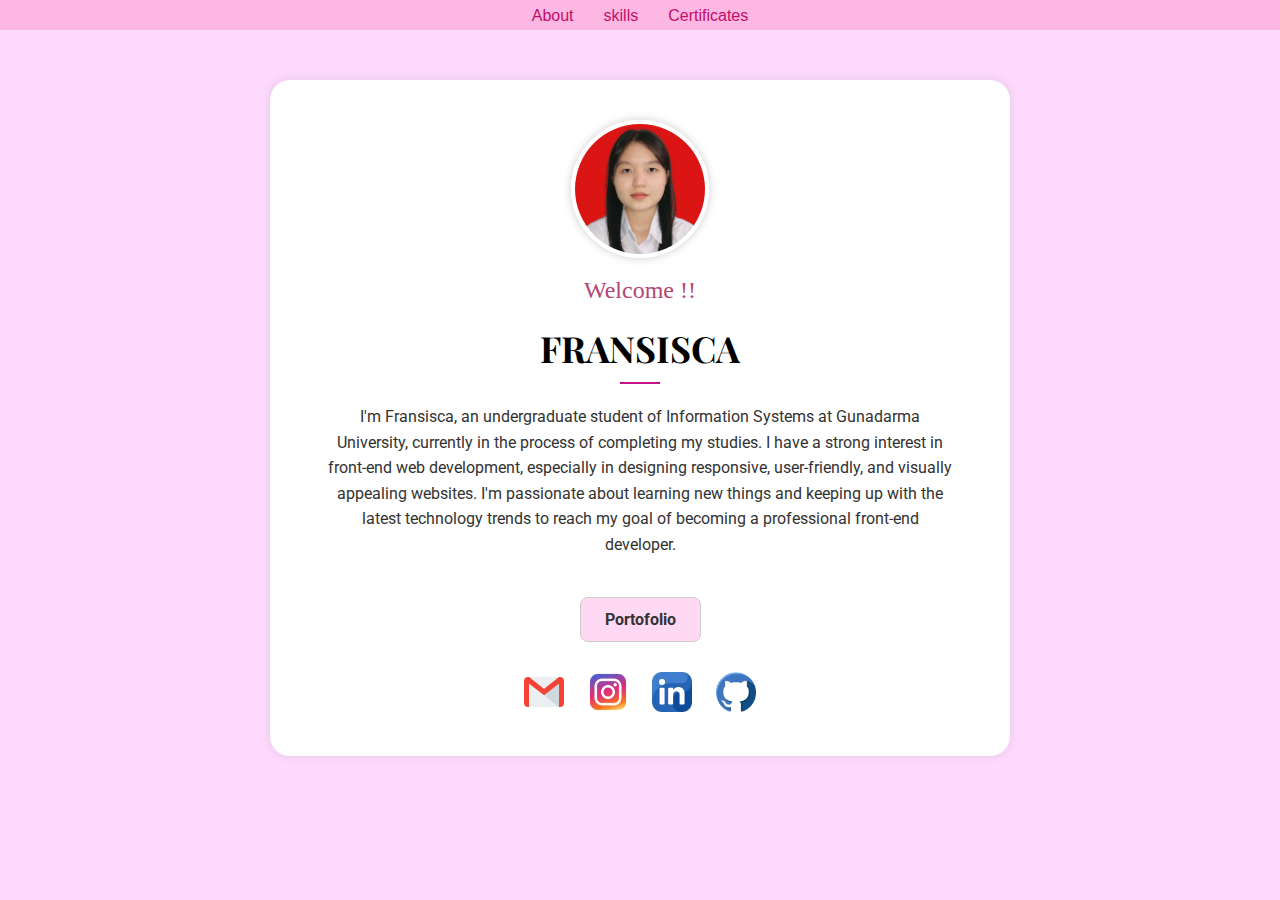
<file: index.html>
<!DOCTYPE html>
<html lang="en">
<head>
  <meta charset="UTF-8">
  <meta name="viewport" content="width=device-width, initial-scale=1">
  <title>Fransisca Portfolio</title>
  <link rel="stylesheet" href="style.css">
  <link rel="preconnect" href="https://fonts.googleapis.com">
  <link href="https://fonts.googleapis.com/css2?family=Playfair+Display:wght@700&family=Roboto&display=swap" rel="stylesheet">
</head>
<body>
   <nav class="navbar">
    <ul>
      <li><a href="about.html">About</a></li>
      <li><a href="skills.html">skills</a></li>
      <li><a href="certificates.html">Certificates</a></li>
    </ul>
</nav> 
  <div class="container">
    <div class="profile-pic">
      <img src="20250725_110915.jpg" alt="Fransisca">
    </div>
    <h2 class="welcome">Welcome !!</h2>
    <h1 class="name">FRANSISCA</h1>
    <hr class="divider">
    <p class="description">
      I'm Fransisca, an undergraduate student of Information Systems at Gunadarma University, 
      currently in the process of completing my studies. I have a strong interest in front-end web development, 
      especially in designing responsive, user-friendly, and visually appealing websites. 
      I'm passionate about learning new things and keeping up with the latest technology trends 
      to reach my goal of becoming a professional front-end developer.
    </p>

    <a href="#" class="portfolio-button">Portofolio</a>

    <div class="social-icons">
      <a href="https://mail.google.com/mail/?view=cm&fs=1&to=fsisca383@gmail.com" target="_blank"> 
        <img src="gmail.png" alt="gmail"></a>
      <a href="https://www.instagram.com/_fsisca?igsh=ZTR3N2k3Zm16Nnhh" target="_blank">
        <img src="instagram.png" alt="instagram"></a>
      <a href="https://www.linkedin.com/in/fransisca-fransisca-9419a6370?utm_source=share&utm_campaign=share_via&utm_content=profile&utm_medium=android_app" target="_blank">
        <img src="linkedin.png" alt="linkedin"></a>
      <a href="https://github.com/fsisca" target="_blank">
        <img src="github.png" alt="github"></a>
    </div>
  </div>
</body>
</html>
</file>
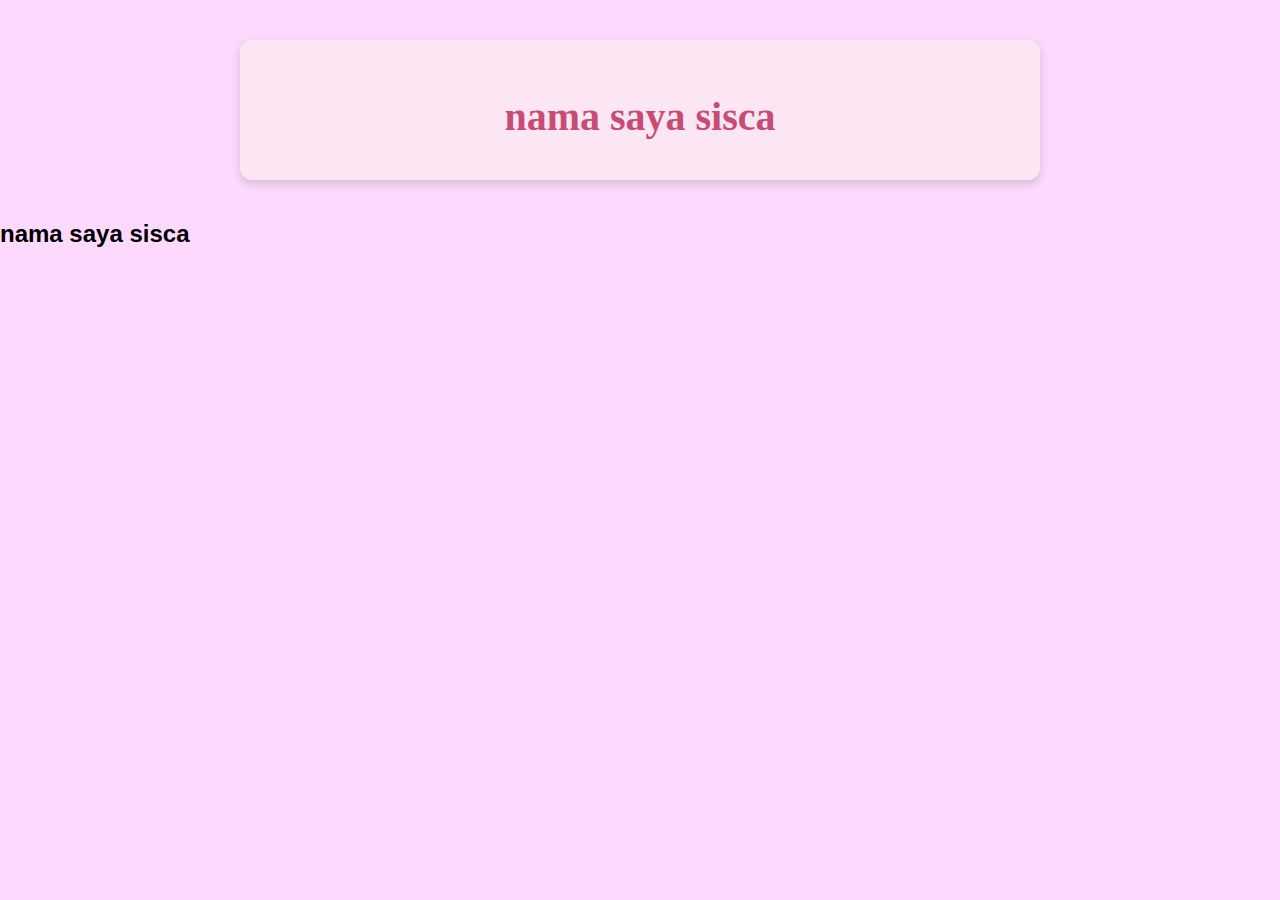
<file: about.html>
<!DOCTYPE html>
<html lang="en">
<head>
  <meta charset="UTF-8" />
  <meta name="viewport" content="width=device-width, initial-scale=1.0"/>
  <title>PORTOFOLIO | FRANSISCA</title>
  <link rel="stylesheet" href="style.css" />
</head>
<div class="about">
 <h2>nama saya sisca</h2>   
</div>
<body>
    <h2>nama saya sisca</h2>
</body>
</file>
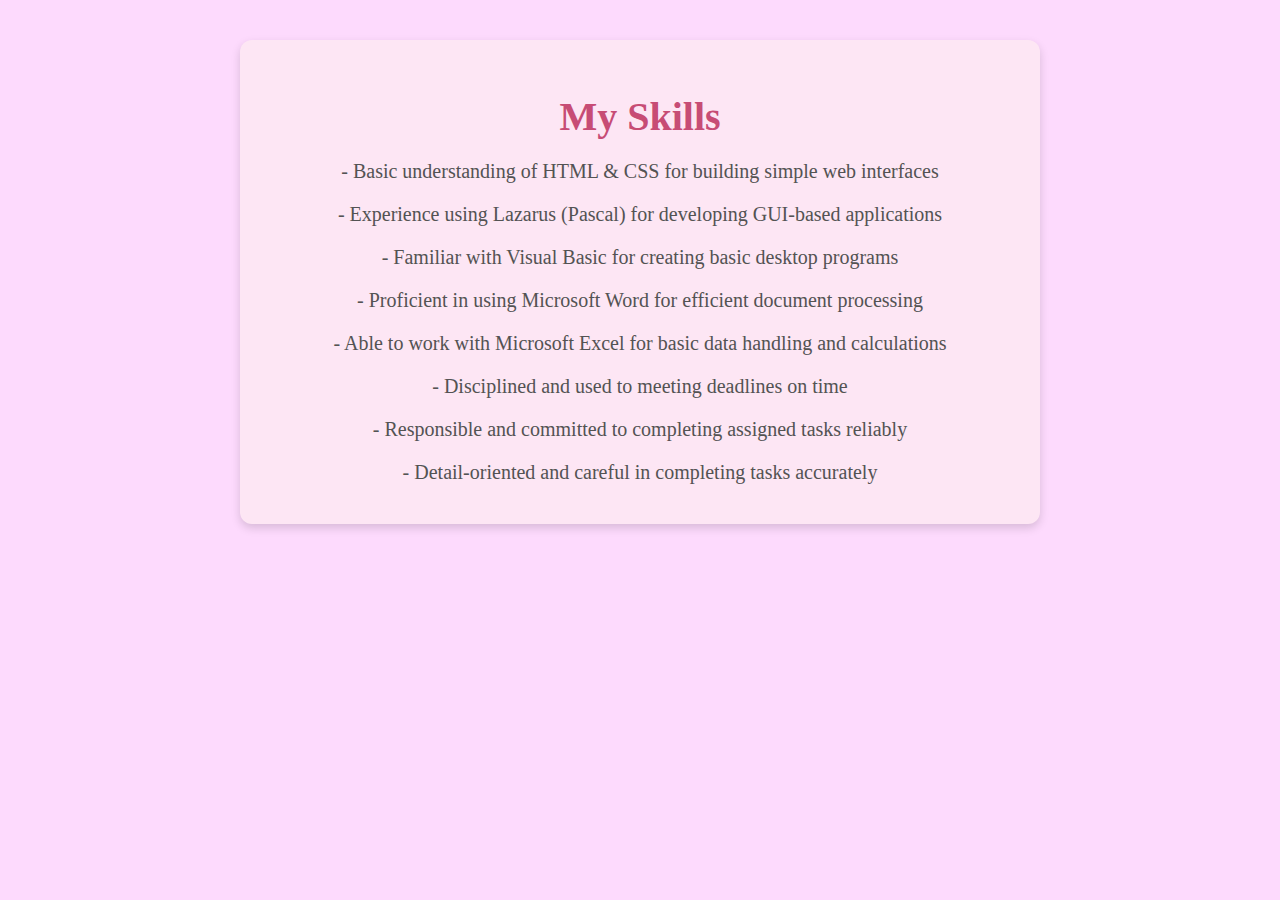
<file: skills.html>
<!DOCTYPE html>
<html lang="en">
    <head>
  <meta charset="UTF-8" />
  <meta name="viewport" content="width=device-width, initial-scale=1.0"/>
  <title>PORTOFOLIO | FRANSISCA</title>
  <link rel="stylesheet" href="style.css" />
</head>

<body>
  <div class="skills">
 <h2>My Skills</h2>  
 <p>- Basic understanding of HTML & CSS for building simple web interfaces</p>
 <p>- Experience using Lazarus (Pascal) for developing GUI-based applications</p>
 <p> - Familiar with Visual Basic for creating basic desktop programs</p>
 <p> - Proficient in using Microsoft Word for efficient document processing</p>
 <p>- Able to work with Microsoft Excel for basic data handling and calculations</p>
 <p>- Disciplined and used to meeting deadlines on time</p>
 <p>- Responsible and committed to completing assigned tasks reliably</p>
 <p>- Detail-oriented and careful in completing tasks accurately</p>
</div> 
    
</body>
</html>
</file>
<file: style.css>
body {
  margin: 0;
  padding: 0;
  font-family: 'Roboto', sans-serif;
  background-color: #fddafd;
}

.container {
  text-align: center;
  padding: 40px 20px;
  max-width: 700px;
  margin: auto;
  background: white;
  border-radius: 20px;
  margin-top: 50px;
  box-shadow: 0 0 10px rgba(0,0,0,0.1);
}

.profile-pic img {
  width: 130px;
  height: 130px;
  border-radius: 50%;
  border: 4px solid white;
  box-shadow: 0 0 10px rgba(0,0,0,0.2);
  object-fit: cover;
}

.welcome {
  color: #b44674;
  margin-top: 15px;
  font-weight: normal;
  font-family: 'Times New Roman', Times, serif;
}

.name {
  font-family: 'Playfair Display', serif;
  font-size: 36px;
  margin: 10px 0;
}

.divider {
  width: 40px;
  height: 2px;
  background-color: #c71585;
  margin: 10px auto;
  border: none;
}

.description {
  max-width: 90%;
  margin: 20px auto;
  color: #333;
  line-height: 1.6;
}

.portfolio-button {
  display: inline-block;
  padding: 12px 24px;
  margin-top: 20px;
  background-color: #ffd8f3;
  border: 1px solid #ccc;
  border-radius: 8px;
  text-decoration: none;
  color: #333;
  font-weight: bold;
  transition: background 0.3s;
}

.portfolio-button:hover {
  background-color: #ddd;
}

.social-icons {
  margin-top: 30px;
}

.social-icons img {
  width: 40px;
  height: 40px;
  margin: 0 10px;
  transition: transform 0.3s;
}

.social-icons img:hover {
  transform: scale(1.1);
}

.navbar {
    background-color: #fdb7e3;
    height: 30px;
    display: flex;
    align-items: center;
    justify-content: center;
}
.navbar ul {
 list-style: none;
 margin: 0;
 padding: 0;
 display: flex;
 justify-content: center;
 gap: 30px;
}

.navbar a {
  font-family: Arial;
 text-decoration: none;
 color: rgb(194, 15, 104);
 font-weight: none;
 font-size: 16px;
 transition: color 0.3s ease;
}

.navbar a:hover {
 color: #ffd700;
}

.about {
    text-decoration: none;
    color: #c74c75;
    font-size: 15px;
    align-items: center;
    max-width: 800px;
    width: 100%;
    text-align: center;        
    margin: 40px auto; 
    font-family: serif;

    background-color: #fde6f4; /* warna pink lembut */
    padding: 30px;
    border-radius: 12px; /* sudut melengkung */
    box-shadow: 0 4px 10px rgba(0, 0, 0, 0.15); /* efek timbul */
}

.about h2 {
    font-size: 40px;
    margin-bottom: 20px;
}

.about p {
    color: #535353;
    font-size: 19px;
    line-height: 1.8;
}

/* Animasi masuk */
@keyframes fadeIn {
    from { opacity: 0; transform: translateY(20px); }
    to { opacity: 1; transform: translateY(0); }
}

.about {
    animation: fadeIn 0.8s ease-in-out;
}

.skills {
    text-decoration: none;
    font-size: 20px;
    color: #c74c75;
    align-items: center;
    max-width: 800px;
    width: 100%;
    text-align: center;
    margin: 40px auto;
    font-family: serif;

    background-color: #fde6f4; /* warna pink lembut */
    padding: 30px;
    border-radius: 12px; /* sudut melengkung */
    box-shadow: 0 4px 10px rgba(0, 0, 0, 0.15); /* efek timbul */
}

.skills h2 {
    font-size: 40px;
    margin-bottom: 20px;
}

.skills p {
    color: #535353;
    font-size: 20px;
}

/* Animasi masuk */
@keyframes fadeInSkills {
    from { opacity: 0; transform: translateY(20px); }
    to { opacity: 1; transform: translateY(0); }
}

.skills {
    animation: fadeInSkills 0.8s ease-in-out;
}

.certificates {
    display: flex;
    flex-direction: column; /* susun vertikal */
    align-items: center;
    margin: 40px auto;
    max-width: 700px;
    width: 100%;
    background-color: #fde6f4; /* warna pink lembut */
    padding: 30px;
    border-radius: 12px;
    box-shadow: 0 4px 10px rgba(0, 0, 0, 0.15); /* efek timbul */
}

.certificates h2 {
    color: #c74c75;
    font-size: 40px;
    margin-bottom: 20px;
    text-align: center;
    font-family: serif;
}

.certificates-gallery {
    display: flex;
    flex-wrap: wrap;
    justify-content: center;
    gap: 15px;
}

.certificates-gallery img {
    width: 250px;
    border-radius: 8px;
    box-shadow: 0 4px 10px rgba(0, 0, 0, 0.1);
    transition: transform 0.3s;
}

.certificates-gallery img:hover {
    transform: scale(1.05);
}

/* Animasi masuk */
@keyframes fadeInSkills {
    from { opacity: 0; transform: translateY(20px); }
    to { opacity: 1; transform: translateY(0); }
}

.certificates {
    animation: fadeInSkills 0.8s ease-in-out;
}


.thumbnail {
  width: 160px;
  height: auto;
  cursor: pointer;
  border: 2px solid #ccc;
  border-radius: 6px;
  transition: transform 0.3s ease;
}

.thumbnail:hover {
  transform: scale(1.05);
}

/* Popup overlay, disembunyikan default */
.popup {
  display: none;
  position: fixed;
  top: 0;
  left: 0;
  width: 100%;
  height: 100%;
  background-color: rgba(0, 0, 0, 0.8);
  justify-content: center;
  align-items: center;
  z-index: 999;
}

.popup-image {
  max-width: 90%;
  max-height: 90%;
  border: 5px solid white;
  border-radius: 10px;
}

/* Style umum untuk desktop */
.about, .skills, .certificates {
  max-width: 800px;
  margin: 40 auto;
  padding: 20px;
  box-sizing: border-box;
}

/* Untuk layar ponsel (≤480px) */
@media (max-width: 480px) {
  .about, .skills, .certificates {
    max-width: 90%; /* Biar tidak mepet ke pinggir */
    padding: 15px;
  }

  .about h2, .skills h2, .certificates h2 {
    font-size: 1.4rem; /* Judul sedikit lebih kecil */
  }

  .about p {
    font-size: 0.95rem; /* Teks lebih nyaman dibaca di HP */
    line-height: 1.5;
  }
}
</file>
